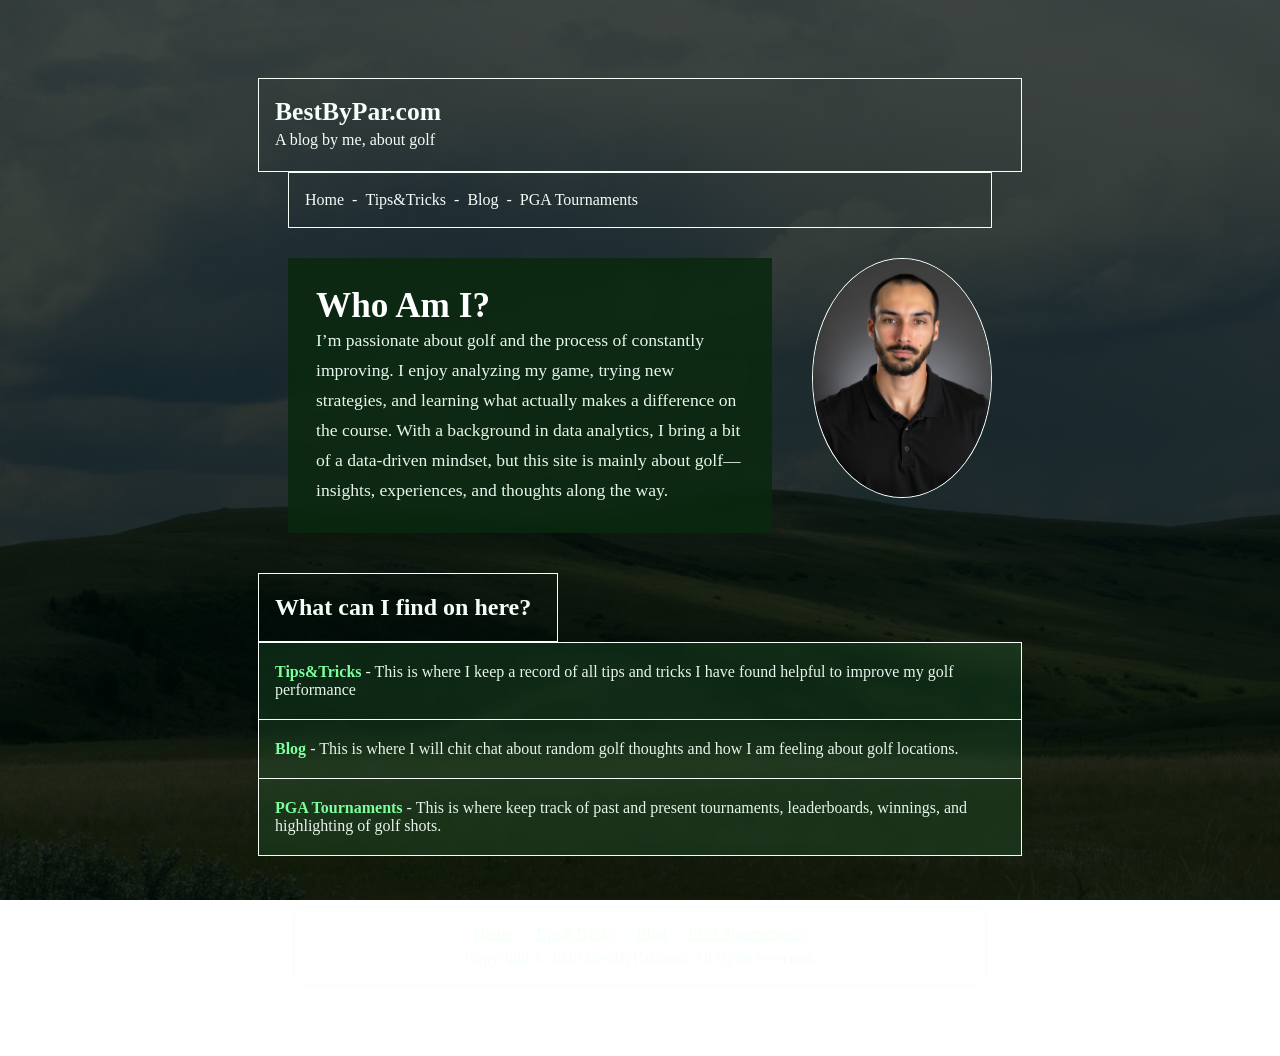
<file: index.html>
<!DOCTYPE html>
<html lang="en">
<head>
  <meta charset="UTF-8" />
  <meta name="viewport" content="width=device-width, initial-scale=1.0" />
  <title>BestByPar.com</title>
  <link rel="stylesheet" href="style.css" />
</head>
<body>
  <div id="wrapper">

    <header class="site-header">
      <div class="branding">
        <h1>BestByPar.com</h1>
        <p>A blog by me, about golf</p>
      </div>
    </header>

    <nav class="main-nav">
      <a href="index.html">Home</a>
      <span>-</span>
      <a href="TipsAndTricks.html">Tips&amp;Tricks</a>
      <span>-</span>
      <a href="blog.html">Blog</a>
      <span>-</span>
      <a href="pga-tournaments.html">PGA Tournaments</a>
    </nav>

    <main>
      <section class="intro-section">
        <div class="intro-row">

          <div class="about-box">
            <h2>Who Am I?</h2>
          <p>
            I’m passionate about golf and the process of constantly improving. 
            I enjoy analyzing my game, trying new strategies, 
            and learning what actually makes a difference on the course. 
            With a background in data analytics, I bring a bit of a data-driven mindset, 
            but this site is mainly about golf—insights, experiences, and thoughts along the way.
          </p>
          </div>

          <div class="profile-circle">
            <img src="headshot.png" alt="Profile Picture" />
          </div>

        </div>
      </section>

      <section class="content-section">
        <div class="section-label">
          <h3>What can I find on here?</h3>
        </div>

        <div class="info-table">
          <div class="info-row">
            <p>
              <strong>Tips&amp;Tricks</strong> - This is where I keep a record of all tips and
              tricks I have found helpful to improve my golf performance
            </p>
          </div>

          <div class="info-row">
            <p>
              <strong>Blog</strong> - This is where I will chit chat about random golf thoughts
              and how I am feeling about golf locations.
            </p>
          </div>

          <div class="info-row">
            <p>
              <strong>PGA Tournaments</strong> - This is where keep track of past and present
              tournaments, leaderboards, winnings, and highlighting of golf shots.
            </p>
          </div>
        </div>
      </section>
    </main>

    <footer class="site-footer">
      <div class="footer-links">
        <a href="index.html">Home</a>
        <span>-</span>
        <a href="TipsAndTricks.html">Tips&amp;Tricks</a>
        <span>-</span>
        <a href="blog.html">Blog</a>
        <span>-</span>
        <a href="pga-tournaments.html">PGA Tournaments</a>
      </div>
      <p>Copyright © 2026 BestByPar.com. All rights reserved.</p>
    </footer>

  </div>
</body>
</html>
</file>
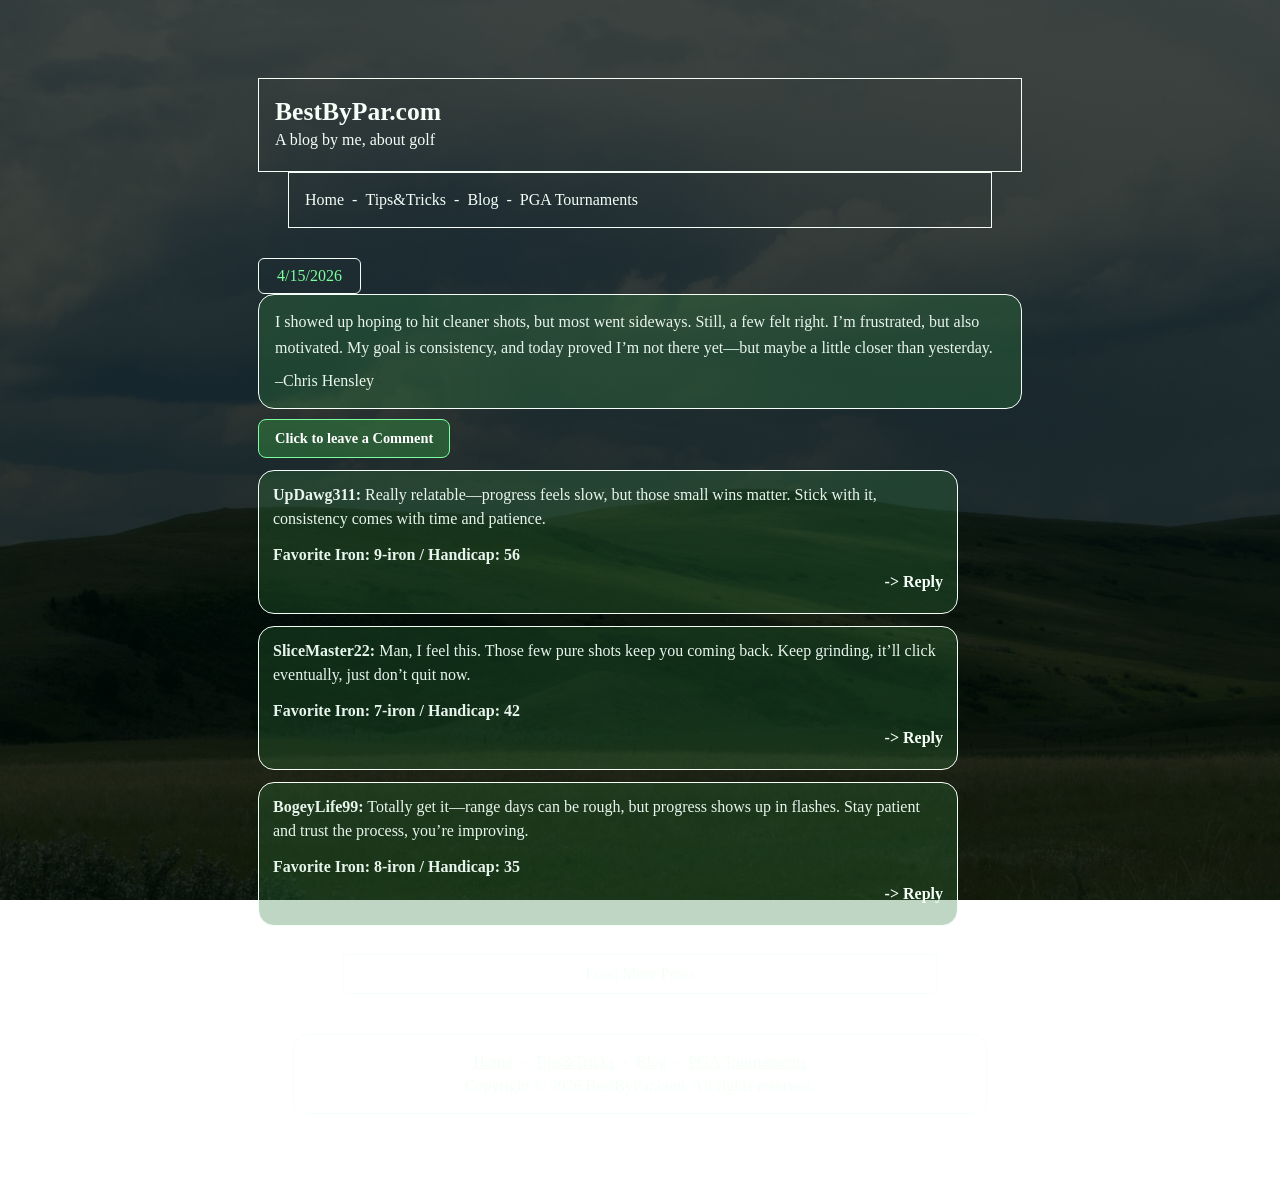
<file: blog.html>
<!DOCTYPE html>
<html lang="en">
<head>
  <meta charset="UTF-8" />
  <meta name="viewport" content="width=device-width, initial-scale=1.0" />
  <title>BestByPar.com | Blog</title>
  <link rel="stylesheet" href="style.css" />
</head>
<body>
  <div id="wrapper">

    <header class="site-header">
      <div class="branding">
        <h1>BestByPar.com</h1>
        <p>A blog by me, about golf</p>
      </div>
    </header>

    <nav class="main-nav">
      <a href="index.html">Home</a>
      <span>-</span>
      <a href="TipsAndTricks.html">Tips&amp;Tricks</a>
      <span>-</span>
      <a href="blog.html">Blog</a>
      <span>-</span>
      <a href="pga-tournaments.html">PGA Tournaments</a>
    </nav>

    <main>
      <section class="blog-shell">

        <article class="blog-post">
          <div class="post-date">4/15/2026</div>

          <div class="post-entry">
            <p>
              I showed up hoping to hit cleaner shots, but most went sideways.
              Still, a few felt right. I’m frustrated, but also motivated.
              My goal is consistency, and today proved I’m not there yet—but
              maybe a little closer than yesterday.
            </p>
            <p class="post-author">–Chris Hensley</p>
          </div>

          <a href="#" class="comment-button">Click to leave a Comment</a>

          <div class="comment-form hidden-form">
            <input type="text" class="username" placeholder="Username" />
            <input type="text" class="iron" placeholder="Favorite Iron (ex: 7-iron)" />
            <input type="text" class="handicap" placeholder="Handicap" />
            <textarea class="commentText" placeholder="Write your comment..."></textarea>
            <button class="submitComment">Submit</button>
          </div>




          <div class="comment-card">
            <p>
              <strong>UpDawg311:</strong>
              Really relatable—progress feels slow, but those small wins matter.
              Stick with it, consistency comes with time and patience.
            </p>
            <p class="comment-meta">Favorite Iron: 9-iron / Handicap: 56</p>
            <a href="#" class="reply-button">-&gt; Reply</a>
            <div class="replies"></div>
          </div>

          <div class="comment-card">
            <p>
              <strong>SliceMaster22:</strong>
              Man, I feel this. Those few pure shots keep you coming back.
              Keep grinding, it’ll click eventually, just don’t quit now.
            </p>
            <p class="comment-meta">Favorite Iron: 7-iron / Handicap: 42</p>
            <a href="#" class="reply-button">-&gt; Reply</a>
            <div class="replies"></div>
          </div>

          <div class="comment-card">
            <p>
              <strong>BogeyLife99:</strong>
              Totally get it—range days can be rough, but progress shows up
              in flashes. Stay patient and trust the process, you’re improving.
            </p>
            <p class="comment-meta">Favorite Iron: 8-iron / Handicap: 35</p>
            <a href="#" class="reply-button">-&gt; Reply</a>
            <div class="replies"></div>
          </div>
        </article>
        
        <article class="blog-post hidden-post" id="extra-blog-post" style="margin-top: 40px;">
          <div class="post-date">4/08/2026</div>

          <div class="post-entry">
            <p>
              Today felt a little better. My contact was still inconsistent, but I started
              to notice that when I stayed patient and kept my tempo smooth, the ball flight
              improved. It was not perfect, but it felt more repeatable.
            </p>
            <p class="post-author">–Chris Hensley</p>
          </div>

          <a href="#" class="comment-button">Click to leave a Comment</a>

            <div class="comment-form hidden-form">
              <input type="text" class="username" placeholder="Username" />
              <input type="text" class="iron" placeholder="Favorite Iron (ex: 7-iron)" />
              <input type="text" class="handicap" placeholder="Handicap" />
              <textarea class="commentText" placeholder="Write your comment..."></textarea>
              <button class="submitComment">Submit</button>
            </div>


          <div class="comment-card">
            <p>
              <strong>TempoFan12:</strong>
              That sounds like real progress. The shots might not all be there yet,
              but noticing a repeatable pattern is a big step.
            </p>
            <p class="comment-meta">Favorite Iron: 7-iron / Handicap: 24</p>
            <a href="#" class="reply-button">Reply</a>
            <div class="replies"></div>
          </div>
        </article>

      <div class="load-posts">
        <a href="#" id="loadMoreBlogBtn">Load More Posts</a>
      </div>

      </section>
    </main>

    <footer class="site-footer">
      <div class="footer-links">
        <a href="index.html">Home</a>
        <span>-</span>
        <a href="TipsAndTricks.html">Tips&amp;Tricks</a>
        <span>-</span>
        <a href="blog.html">Blog</a>
        <span>-</span>
        <a href="pga-tournaments.html">PGA Tournaments</a>
      </div>
      <p>Copyright © 2026 BestByPar.com. All rights reserved.</p>
    </footer>

  </div>
  <script>
    document.addEventListener("click", function(e) {
      if (e.target.classList.contains("comment-button")) {
        e.preventDefault();

        const blogPost = e.target.closest(".blog-post");
        const form = blogPost.querySelector(".comment-form");

        form.style.display = "block";
      }

      if (e.target.classList.contains("submitComment")) {
        const blogPost = e.target.closest(".blog-post");
        const form = blogPost.querySelector(".comment-form");

        const username = form.querySelector(".username").value;
        const iron = form.querySelector(".iron").value;
        const handicap = form.querySelector(".handicap").value;
        const commentText = form.querySelector(".commentText").value;

        if (!username || !iron || !handicap || !commentText) {
          alert("Please fill out all fields");
          return;
        }

        const newComment = document.createElement("div");
        newComment.classList.add("comment-card");

        newComment.innerHTML = `
          <p><strong>${username}:</strong> ${commentText}</p>
          <p class="comment-meta">Favorite Iron: ${iron} / Handicap: ${handicap}</p>
          <a href="#" class="reply-button">Reply</a>
          <div class="replies"></div>
        `;

        form.insertAdjacentElement("afterend", newComment);

        form.style.display = "none";
        form.querySelector(".username").value = "";
        form.querySelector(".iron").value = "";
        form.querySelector(".handicap").value = "";
        form.querySelector(".commentText").value = "";
      }
    });
  </script>
  <script>
    document.addEventListener("click", function(e) {
      if (e.target.classList.contains("reply-button")) {
        e.preventDefault();

        const commentCard = e.target.closest(".comment-card");

        if (commentCard.querySelector(".reply-form")) return;

        const form = document.createElement("div");
        form.classList.add("reply-form");

        form.innerHTML = `
          <input type="text" placeholder="Username" class="reply-username" />
          <input type="text" placeholder="Favorite Iron" class="reply-iron" />
          <input type="text" placeholder="Handicap" class="reply-handicap" />
          <textarea placeholder="Write a reply..." class="reply-text"></textarea>
          <button class="submit-reply">Submit</button>
        `;

        commentCard.appendChild(form);
      }

      if (e.target.classList.contains("submit-reply")) {
        const form = e.target.closest(".reply-form");
        const commentCard = e.target.closest(".comment-card");

        const username = form.querySelector(".reply-username").value;
        const iron = form.querySelector(".reply-iron").value;
        const handicap = form.querySelector(".reply-handicap").value;
        const text = form.querySelector(".reply-text").value;

        if (!username || !iron || !handicap || !text) {
          alert("Please fill out all fields");
          return;
        }

        const reply = document.createElement("div");
        reply.classList.add("comment-card");

        reply.innerHTML = `
          <p><strong>${username}:</strong> ${text}</p>
          <p class="comment-meta">Favorite Iron: ${iron} / Handicap: ${handicap}</p>
          <a href="#" class="reply-button">Reply</a>
          <div class="replies"></div>
        `;

        commentCard.querySelector(".replies").appendChild(reply);
        form.remove();
      }
    });
  </script>


  <script>
    const loadMoreBlogBtn = document.getElementById("loadMoreBlogBtn");
    const extraBlogPost = document.getElementById("extra-blog-post");

    loadMoreBlogBtn.addEventListener("click", function(e) {
      e.preventDefault();
      extraBlogPost.style.display = "block";
      loadMoreBlogBtn.style.display = "none";
    });
  </script>



</body>
</html>
</file>
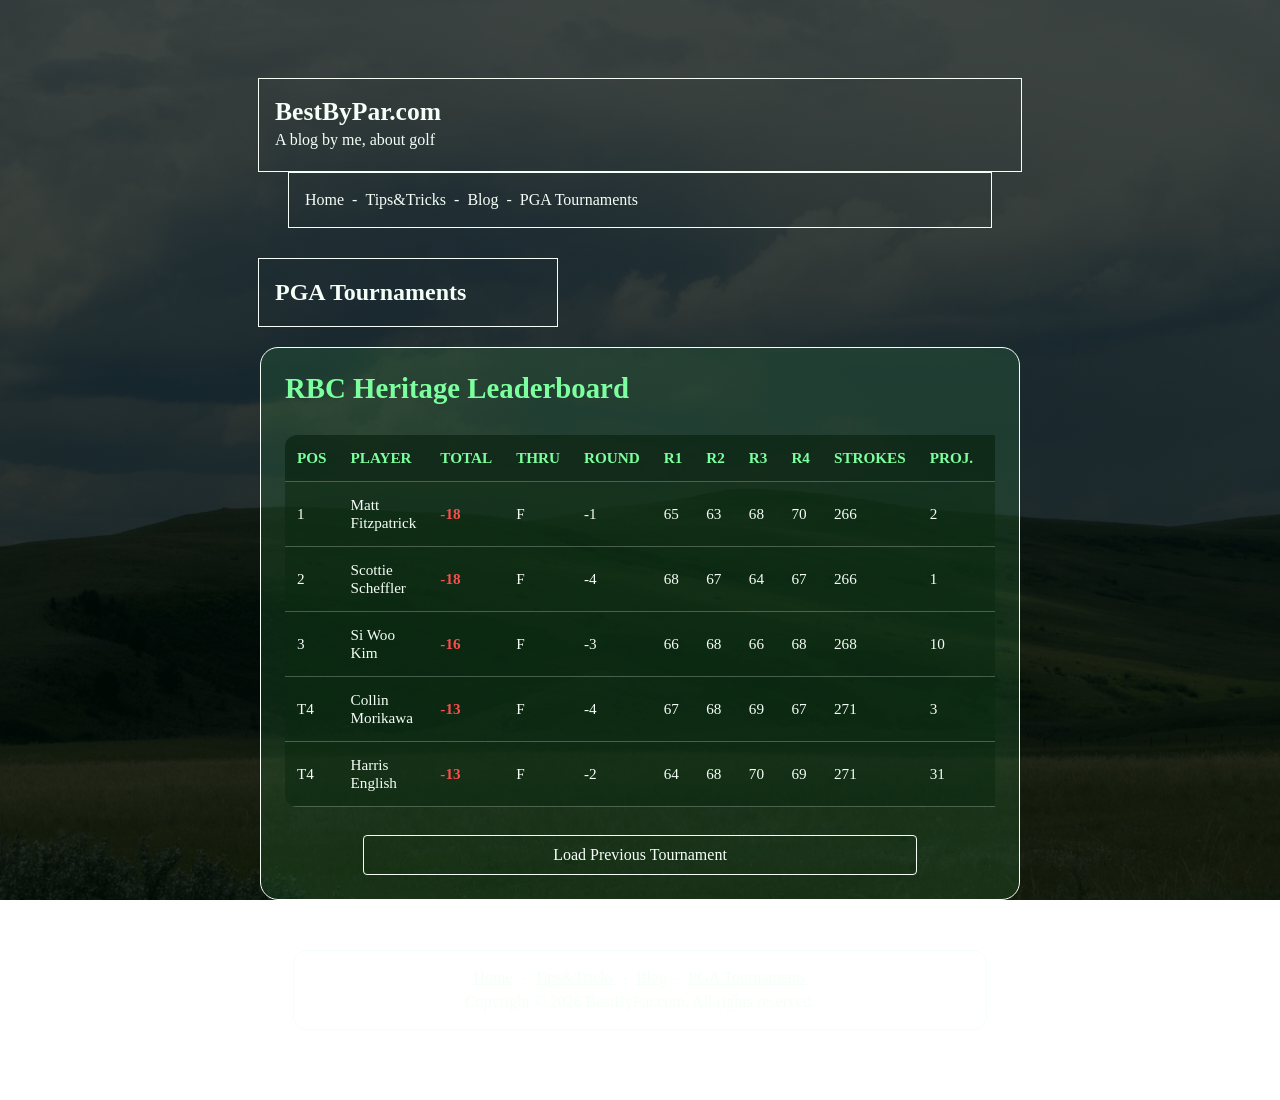
<file: pga-tournaments.html>
<!DOCTYPE html>
<html lang="en">
<head>
  <meta charset="UTF-8" />
  <meta name="viewport" content="width=device-width, initial-scale=1.0" />
  <title>BestByPar.com | PGA Tournaments</title>
  <link rel="stylesheet" href="style.css" />
</head>
<body>
  <div id="wrapper">

    <header class="site-header">
      <div class="branding">
        <h1>BestByPar.com</h1>
        <p>A blog by me, about golf</p>
      </div>
    </header>

    <nav class="main-nav">
      <a href="index.html">Home</a>
      <span>-</span>
      <a href="TipsAndTricks.html">Tips&amp;Tricks</a>
      <span>-</span>
      <a href="blog.html">Blog</a>
      <span>-</span>
      <a href="pga-tournaments.html">PGA Tournaments</a>
    </nav>

    <main>
      <section class="content-section">
        <div class="section-label">
          <h3>PGA Tournaments</h3>
        </div>

        <div class="leaderboard-box">
          <h2>
            <a href="https://rbcheritage.com/" target="_blank" class="leaderboard-link">
              RBC Heritage Leaderboard
            </a>
        </h2>
        <div class="table-wrapper">
            <table class="leaderboard-table">
            <thead>
                <tr>
                <th>POS</th>
                <th>PLAYER</th>
                <th>TOTAL</th>
                <th>THRU</th>
                <th>ROUND</th>
                <th>R1</th>
                <th>R2</th>
                <th>R3</th>
                <th>R4</th>
                <th>STROKES</th>
                <th>PROJ.</th>
                <th>STARTING</th>
                </tr>
            </thead>
            <tbody>
                <tr>
                <td>1</td>
                <td>Matt Fitzpatrick</td>
                <td class="score-red">-18</td>
                <td>F</td>
                <td>-1</td>
                <td>65</td>
                <td>63</td>
                <td>68</td>
                <td>70</td>
                <td>266</td>
                <td>2</td>
                <td>5</td>
                </tr>
                <tr>
                <td>2</td>
                <td>Scottie Scheffler</td>
                <td class="score-red">-18</td>
                <td>F</td>
                <td>-4</td>
                <td>68</td>
                <td>67</td>
                <td>64</td>
                <td>67</td>
                <td>266</td>
                <td>1</td>
                <td>2</td>
                </tr>
                <tr>
                <td>3</td>
                <td>Si Woo Kim</td>
                <td class="score-red">-16</td>
                <td>F</td>
                <td>-3</td>
                <td>66</td>
                <td>68</td>
                <td>66</td>
                <td>68</td>
                <td>268</td>
                <td>10</td>
                <td>19</td>
                </tr>
                <tr>
                <td>T4</td>
                <td>Collin Morikawa</td>
                <td class="score-red">-13</td>
                <td>F</td>
                <td>-4</td>
                <td>67</td>
                <td>68</td>
                <td>69</td>
                <td>67</td>
                <td>271</td>
                <td>3</td>
                <td>4</td>
                </tr>
                <tr>
                <td>T4</td>
                <td>Harris English</td>
                <td class="score-red">-13</td>
                <td>F</td>
                <td>-2</td>
                <td>64</td>
                <td>68</td>
                <td>70</td>
                <td>69</td>
                <td>271</td>
                <td>31</td>
                <td>55</td>
                </tr>
            </tbody>
            </table>
        </div>
        <article class="leaderboard-box hidden-tournament" id="previousTournament">
        <h2>
            <a href="#" target="_blank" class="leaderboard-link">
            Masters Tournament Leaderboard
            </a>
        </h2>
        <div class="table-wrapper">
            <table class="leaderboard-table">
                <thead>
                <tr>
                    <th>POS</th>
                    <th>PLAYER</th>
                    <th>TOTAL</th>
                    <th>THRU</th>
                    <th>ROUND</th>
                    <th>R1</th>
                    <th>R2</th>
                    <th>R3</th>
                    <th>R4</th>
                    <th>STROKES</th>
                    <th>PROJ.</th>
                    <th>STARTING</th>
                </tr>
                </thead>
                <tbody>
                <tr>
                    <td>1</td>
                    <td>Rory McIlroy</td>
                    <td class="score-red">-12</td>
                    <td>F</td>
                    <td>-1</td>
                    <td>67</td>
                    <td>65</td>
                    <td>73</td>
                    <td>71</td>
                    <td>276</td>
                    <td>7</td>
                    <td>31</td>
                </tr>
                <tr>
                    <td>2</td>
                    <td>Scottie Scheffler</td>
                    <td class="score-red">-11</td>
                    <td>F</td>
                    <td>-4</td>
                    <td>70</td>
                    <td>74</td>
                    <td>65</td>
                    <td>68</td>
                    <td>277</td>
                    <td>2</td>
                    <td>7</td>
                </tr>
                <tr>
                    <td>T3</td>
                    <td>Tyrrell Hatton</td>
                    <td class="score-red">-10</td>
                    <td>F</td>
                    <td>-6</td>
                    <td>74</td>
                    <td>66</td>
                    <td>72</td>
                    <td>66</td>
                    <td>278</td>
                    <td>-</td>
                    <td>-</td>
                </tr>
                <tr>
                    <td>T3</td>
                    <td>Russell Henley</td>
                    <td class="score-red">-10</td>
                    <td>F</td>
                    <td>-4</td>
                    <td>73</td>
                    <td>71</td>
                    <td>66</td>
                    <td>68</td>
                    <td>278</td>
                    <td>15</td>
                    <td>29</td>
                </tr>
                <tr>
                    <td>T3</td>
                    <td>Justin Rose</td>
                    <td class="score-red">-10</td>
                    <td>F</td>
                    <td>-2</td>
                    <td>70</td>
                    <td>69</td>
                    <td>69</td>
                    <td>70</td>
                    <td>278</td>
                    <td>12</td>
                    <td>22</td>
                </tr>
                </tbody>
            </table>
        </div>
        </article>
        
        <div class="load-posts">
            <a href="#" id="loadPreviousTournamentBtn">Load Previous Tournament</a>
        </div>

      </section>
    </main>

    <footer class="site-footer">
      <div class="footer-links">
        <a href="index.html">Home</a>
        <span>-</span>
        <a href="TipsAndTricks.html">Tips&amp;Tricks</a>
        <span>-</span>
        <a href="blog.html">Blog</a>
        <span>-</span>
        <a href="pga-tournaments.html">PGA Tournaments</a>
      </div>
      <p>Copyright © 2026 BestByPar.com. All rights reserved.</p>
    </footer>

  </div>

    <script>
        const loadPreviousTournamentBtn = document.getElementById("loadPreviousTournamentBtn");
        const previousTournament = document.getElementById("previousTournament");

        loadPreviousTournamentBtn.addEventListener("click", function(e) {
            e.preventDefault();
            previousTournament.style.display = "block";
            loadPreviousTournamentBtn.style.display = "none";
        });
    </script>


</body>
</html>
</file>
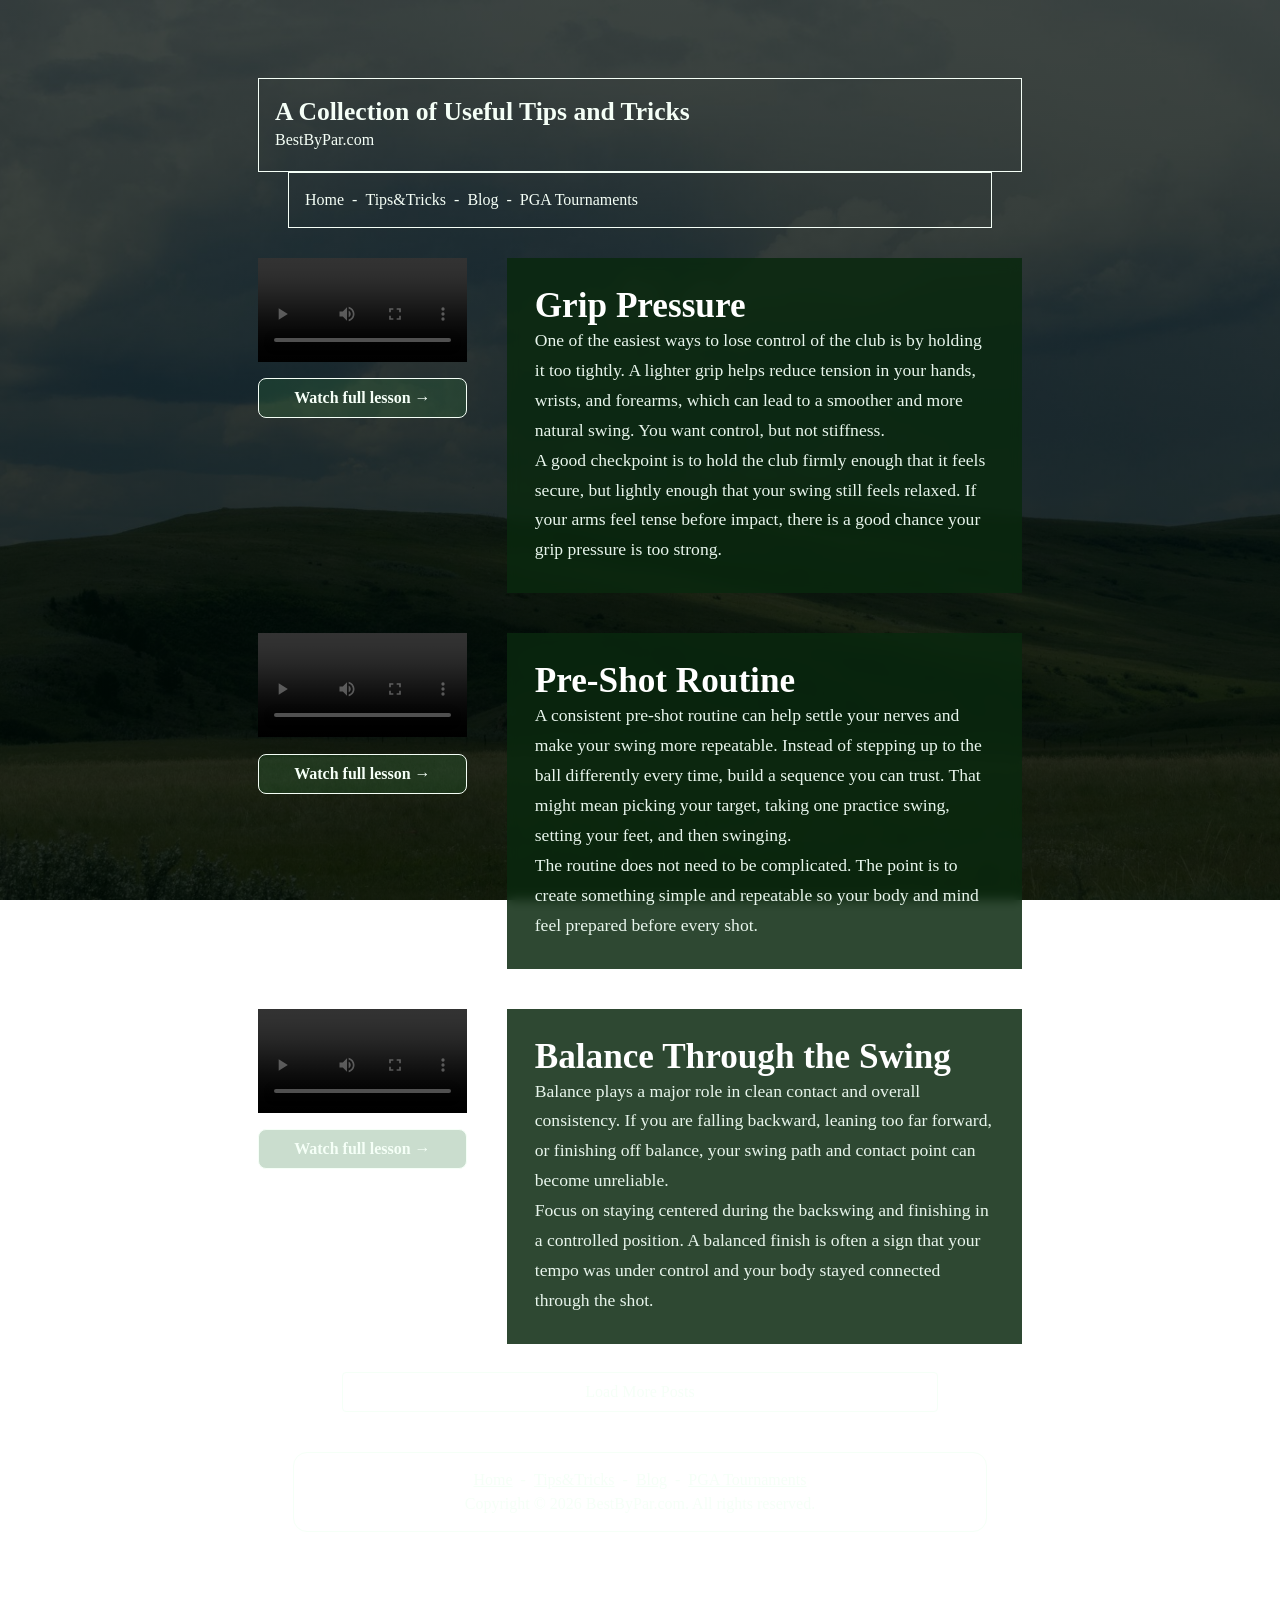
<file: TipsAndTricks.html>
<!DOCTYPE html>
<html lang="en">
<head>
  <meta charset="UTF-8" />
  <meta name="viewport" content="width=device-width, initial-scale=1.0" />
  <title>BestByPar.com | Tips&amp;Tricks</title>
  <link rel="stylesheet" href="style.css" />
</head>

<body>
  <div id="wrapper">

    <header class="site-header">
      <div class="branding">
        <h1>A Collection of Useful Tips and Tricks</h1>
        <p>BestByPar.com</p>
      </div>
    </header>

    <nav class="main-nav">
      <a href="index.html">Home</a>
      <span>-</span>
      <a href="TipsAndTricks.html">Tips&amp;Tricks</a>
      <span>-</span>
      <a href="blog.html">Blog</a>
      <span>-</span>
      <a href="pga-tournaments.html">PGA Tournaments</a>
    </nav>

    <main>
      <section class="blog-shell">

        <article class="blog-post">
          <div class="intro-row">
            <div class="tip-media">
              <video controls preload="metadata">
                <source src="Moe Norman explains his right hand grip.mp4" type="video/mp4" />
                Your browser does not support the video tag.
              </video>
                <div class="video-box">
                    <a href="https://www.youtube.com/shorts/81P9rCyZ_GI" target="_blank">
                    Watch full lesson →
                    </a>
                </div>
            </div>

            <div class="about-box">
              <h2>Grip Pressure</h2>
              <p>
                One of the easiest ways to lose control of the club is by holding it too tightly.
                A lighter grip helps reduce tension in your hands, wrists, and forearms, which can
                lead to a smoother and more natural swing. You want control, but not stiffness.
              </p>
              <p>
                A good checkpoint is to hold the club firmly enough that it feels secure, but lightly
                enough that your swing still feels relaxed. If your arms feel tense before impact,
                there is a good chance your grip pressure is too strong.
              </p>
            </div>
          </div>
        </article>

        <article class="blog-post" style="margin-top: 40px;">
          <div class="intro-row">
            <div class="tip-media">
              <video controls preload="metadata">
                <source src= "Tiger Woods Driver Pre Shot Routine.mp4" type="video/mp4" />
                Your browser does not support the video tag.
              </video>
                <div class="video-box">
                    <a href="https://www.youtube.com/shorts/2HcxUd7HCI8" target="_blank">
                    Watch full lesson →
                    </a>
                </div>
            </div>
            <div class="about-box">
              <h2>Pre-Shot Routine</h2>
              <p>
                A consistent pre-shot routine can help settle your nerves and make your swing more repeatable.
                Instead of stepping up to the ball differently every time, build a sequence you can trust.
                That might mean picking your target, taking one practice swing, setting your feet, and then swinging.
              </p>
              <p>
                The routine does not need to be complicated. The point is to create something simple and repeatable
                so your body and mind feel prepared before every shot.
              </p>
            </div>
          </div>
        </article>

        <article class="blog-post" style="margin-top: 40px;">
          <div class="intro-row">
            <div class="tip-media">
              <video controls preload="metadata">
                <source src= "Weight on Lead Foot.mp4" type="video/mp4" />
                Your browser does not support the video tag.
              </video>
                <div class="video-box">
                    <a href="https://www.youtube.com/shorts/NjBCDwWfY68" target="_blank">
                    Watch full lesson →
                    </a>
                </div>
            </div>

            <div class="about-box">
              <h2>Balance Through the Swing</h2>
              <p>
                Balance plays a major role in clean contact and overall consistency. If you are falling backward,
                leaning too far forward, or finishing off balance, your swing path and contact point can become unreliable.
              </p>
              <p>
                Focus on staying centered during the backswing and finishing in a controlled position. A balanced finish
                is often a sign that your tempo was under control and your body stayed connected through the shot.
              </p>
            </div>
          </div>
        </article>
      <article class="blog-post hidden-post" id="extra-post" style="margin-top: 40px;">
        <div class="intro-row">
          <div class="tip-media">
            <video controls preload="metadata">
              <source src="Creating tempo. Heres a simple drill that really helped me improve my overall tempo.mp4" type="video/mp4" />
            Your browser does not support the video tag.
            </video>

          <div class="video-box">
            <a href="https://www.youtube.com/shorts/l3GhL_ryg9c" target="_blank">
              Watch full lesson →
            </a>
          </div>
        </div>

        <div class="about-box">
          <h2>Tempo & Smooth Swing</h2>
          <p>
            One of the biggest differences between inconsistent and consistent golfers is tempo.
            Many players rush the downswing, which leads to poor contact and loss of control.
            A smooth, steady rhythm helps your body stay connected and your swing stay on plane.
          </p>
          <p>
            Think of your swing as a 3:1 ratio—your backswing should take about three times as long
            as your downswing. Focus on staying relaxed and letting the club do the work.
            If your finish is balanced and controlled, your tempo was likely in a good place.
          </p>
        </div>
      </div>
    </article>
        <div class="load-posts">
          <a href="#" id="loadMoreBtn">Load More Posts</a>
        </div>

      </section>
    </main>

    <footer class="site-footer">
      <div class="footer-links">
        <a href="index.html">Home</a>
        <span>-</span>
        <a href="TipsAndTricks.html">Tips&amp;Tricks</a>
        <span>-</span>
        <a href="blog.html">Blog</a>
        <span>-</span>
        <a href="pga-tournaments.html">PGA Tournaments</a>
      </div>
      <p>Copyright © 2026 BestByPar.com. All rights reserved.</p>
    </footer>

  </div>

<script>
  const loadMoreBtn = document.getElementById("loadMoreBtn");
  const extraPost = document.getElementById("extra-post");

  loadMoreBtn.addEventListener("click", function(e) {
    e.preventDefault();
    extraPost.style.display = "block";
    loadMoreBtn.style.display = "none";
  });
</script>

</body>
</html>
</file>
<file: style.css>
* {
  box-sizing: border-box;
  margin: 0;
  padding: 0;
}

:root {
  --text: #f5fff7;       
  --background: #000a05;
  --primary: #d4f5db;     
  --secondary: #0b3515;
  --accent: #7CFF9E;     
}
body {
  background:
    linear-gradient(rgba(0, 10, 5, 0.75), rgba(0, 10, 5, 0.85)),
    url("Grennhills.jpg");

  background-size: cover;
  background-position: center;
  background-attachment: fixed;
}

#wrapper {
  width: 95%;
  max-width: 820px;
  margin: 20px auto;
  padding: 28px 28px 40px;
  border: none;            
  border-radius: 0;          
}

.site-header {
  width: 100%;
  max-width: 1000px;     
  margin: 30px auto 0;  
  padding: 18px 16px 22px;
  border: 1.5px solid var(--text);
  background-color: transparent;
}

.intro-row {
  display: flex;
  align-items: flex-start; 
  gap: 40px;
}


.about-box {
  flex: 2;
}

.about-box,
.info-row {
  background: rgba(10, 40, 15, 0.85);  
  backdrop-filter: blur(6px);         
}

h1, h2, h3 {
  color: #ffffff;
}

p {
  color: #e8f5ec;
}


.profile-circle {
  flex: 1;
  max-width: 180px;
}

.tip-media {
  flex: 1;          /* smaller portion */
  max-width: 350px; /* control size */            
}


.video-box {
  width: 100%;
  margin-top: 12px;
  padding: 10px 12px;
  border: 1.5px solid var(--text);
  border-radius: 8px;
  text-align: center;
  background-color: rgba(47, 120, 60, 0.25);
}


.video-box a {
  color: var(--text);
  text-decoration: none;
  font-weight: bold;
}

.video-box a:hover {
  color: var(--accent);
}

.video-link {
  display: block;
  text-align: center;
  padding: 8px 10px;
  border: 1.5px solid var(--accent);
  border-radius: 6px;
  color: var(--text);
  background-color: rgba(47, 120, 60, 0.4);
}

.video-link:hover {
  background-color: rgba(47, 120, 60, 0.2);
}



.tip-media video,
.tip-media iframe,
.tip-media img {
  width: 100%;
  height: 100%;
  object-fit: cover;
}


.branding h1 {
  font-size: 1.6rem;
  color: var(--text);
  margin-bottom: 4px;
}

.branding p {
  font-size: 1rem;
  color: var(--text);
}

.main-nav {
  border: 1.5px solid var(--text);
  padding: 18px 16px;
  margin: 0 30px 30px;
  background-color: transparent;
}

.main-nav a {
  color: var(--text);
  text-decoration: none;
  font-size: 1rem;
}

.main-nav a:hover {
  color: var(--accent);
}

.main-nav span {
  margin: 0 4px;
  color: var(--text);
}

.hidden-post {
  display: none;
}

.hidden-form {
  display: none;
}

.comment-form {
  margin-top: 15px;
  padding: 15px;
  border: 1.5px solid var(--text);
  border-radius: 12px;
  background-color: rgba(47, 120, 60, 0.35);
}

.comment-form input,
.comment-form textarea {
  width: 100%;
  margin-bottom: 10px;
  padding: 8px;
  border-radius: 6px;
  border: none;
}

.comment-form button {
  padding: 8px 12px;
  background-color: var(--accent);
  border: none;
  border-radius: 6px;
  cursor: pointer;
}

.replies {
  margin-left: 20px;
  margin-top: 10px;
}

.reply-card {
  border-left: 2px solid var(--accent);
  padding-left: 10px;
  margin-top: 8px;
  font-size: 0.95rem;
}

.intro-section {
  display: flex;
  justify-content: space-between;
  align-items: center;
  gap: 40px;
  margin: 20px 30px 40px;
  flex-wrap: wrap;
}

.about-box {
  flex: 2.2;        /* takes more space than video */
  padding: 28px;    /* slightly larger feel */
}

.about-box h2 {
  font-size: 2.2rem;
}

.about-box p {
  font-size: 1.1rem;
  line-height: 1.7;
}

.hidden-tournament {
  display: none;
}

.profile-circle {
  width: 240px;
  height: 240px;
  border: 1.5px solid var(--text);
  border-radius: 50%;
  display: flex;
  justify-content: center;
  align-items: center;
  overflow: hidden;
  background-color: transparent;
}

.profile-circle img {
  width: 100%;
  height: 100%;
  object-fit: cover;
  border-radius: 50%;
}

.leaderboard-link {
  display: inline-block;
  margin-bottom: 12px;
  color: var(--accent);
  text-decoration: none;
  font-weight: bold;
}

.leaderboard-link:hover {
  text-decoration: underline;
}

.content-section {
  margin: 0 auto 50px;
}

.section-label {
  width: 300px;
  border: 1.5px solid var(--text);
  padding: 20px 16px;
  background-color: transparent;
}

.section-label h3 {
  font-size: 1.5rem;
  color: var(--text);
}

.info-table {
  width: 100%;
  border: 1.5px solid var(--text);
  border-top: none;
}

.info-row {
  border-top: 1.5px solid var(--text);
  padding: 20px 16px;
  background-color: rgba(47, 120, 60, 0.25); 
}


.info-row p {
  font-size: 1rem;
}

.info-row strong {
  color: var(--accent);
} 

.blog-shell {
  width: 100%;
  margin: 20px 0 40px;
  padding: 0;
  border: none;
}

.blog-post {
  width: 100%;
  max-width: 900px;
  margin: 0 auto;
}

.post-date {
  display: inline-block;
  color: var(--accent);
  border: 1.5px solid var(--text);
  border-radius: 6px;
  padding: 8px 18px;
  margin-bottom: 0;
}

/* BLOG */
.post-entry {
  border: 1.5px solid var(--text);
  border-radius: 16px;
  padding: 14px 16px;
  background-color: rgba(47, 120, 60, 0.35);  
}

.post-entry p {
  line-height: 1.6;
}

.post-author {
  margin-top: 8px;
}

.comment-button {
  display: inline-block;
  margin-top: 10px;
  padding: 10px 16px;

  color: #ffffff;
  background-color: rgba(47, 120, 60, 0.6);

  border: 1.5px solid var(--accent);
  border-radius: 8px;

  text-decoration: none;
  font-size: 0.9rem;
  font-weight: bold;
}

.comment-button:hover,
.load-posts a:hover {
  background-color: rgba(47, 120, 60, 0.25);
}

.comment-card {
  width: 100%;
  max-width: 700px;
  border: 1.5px solid var(--text);
  border-radius: 16px;
  padding: 12px 14px;
  margin-top: 12px;
  background-color: rgba(47, 120, 60, 0.30);  
}

.comment-card p {
  line-height: 1.5;
}

.comment-meta {
  margin-top: 12px;
  font-weight: bold;
}

.reply-button {
  display: block;
  text-align: right;
  color: var(--text);
  text-decoration: none;
  margin-top: 6px;
  font-weight: bold;
}

.reply-button:hover {
  color: var(--accent);
}

.load-posts {
  text-align: center;
  margin-top: 28px;
}

.load-posts a {
  display: inline-block;
  width: 78%;
  border: 1.5px solid var(--text);
  border-radius: 4px;
  padding: 10px 0;
  color: var(--text);
  text-decoration: none;
}

.site-footer {
  border: 1.5px solid var(--text);
  border-radius: 14px;
  text-align: center;
  padding: 18px 16px;
  margin: 0 35px 10px;
  background-color: transparent;
}

.footer-links {
  margin-bottom: 6px;
}

.footer-links a {
  color: var(--text);
  text-decoration: underline;
  font-size: 1rem;
}

.footer-links span {
  margin: 0 4px;
  color: var(--text);
}

.site-footer p {
  font-size: 1rem;
  color: var(--text);
}


.table-wrapper {
  width: 100%;
  overflow-x: auto;
}


.leaderboard-box {
  max-width: 760px;
  margin: 20px auto 0;
  margin-top: 20px;
  padding: 24px;
  border: 1.5px solid var(--text);
  border-radius: 18px;
  background-color: rgba(47, 120, 60, 0.25);
}

.leaderboard-box h2 {
  margin-bottom: 18px;
  color: var(--text);
  font-size: 1.8rem;
}

.leaderboard-table {
  font-size: 0.85rem;
  width: 100%;
  margin: 0 auto;
  border-collapse: collapse;
  color: var(--text);
  background-color: rgba(10, 40, 15, 0.55);
  border-radius: 12px;
  overflow: hidden;
}

.leaderboard-table th,
.leaderboard-table td {
  padding: 10px 8px;
  padding: 14px 12px;
  text-align: left;
  border-bottom: 1px solid rgba(245, 255, 247, 0.25);
  font-size: 0.95rem;
}

.leaderboard-table th {
  color: var(--accent);
  font-weight: bold;
  background-color: rgba(0, 0, 0, 0.15);
}

.leaderboard-table tbody tr:hover {
  background-color: rgba(124, 255, 158, 0.08);
}

.score-red {
  color: #ff4d4d;
  font-weight: bold;
}


/* Responsive */
@media (max-width: 900px) {
  #wrapper {
    border-radius: 50px;
    padding: 20px;
  }

  .site-header,
  .main-nav,
  .intro-section,
  .content-section,
  .blog-shell,
  .site-footer {
    margin-left: 0;
    margin-right: 0;
  }

.site-header {
  width: 100%;
  max-width: 1000px;   
  margin: 30px auto 0; /* centers it */
  padding: 18px 16px 22px;
  border: 1.5px solid var(--text);
}
 .main-nav {
  width: 100%;
  max-width: 1000px;
  margin: 0 auto 30px;
}

  .intro-section {
    flex-direction: column;
    align-items: flex-start;
  }

  .profile-circle {
    margin: 0 auto;
  }

  .section-label,
  .info-table,
  .blog-post,
  .comment-card,
  .load-posts a {
    width: 100%;
    max-width: 100%;
  }

  .blog-shell {
    border-radius: 32px;
    padding: 24px 16px;
  }
}
</file>
